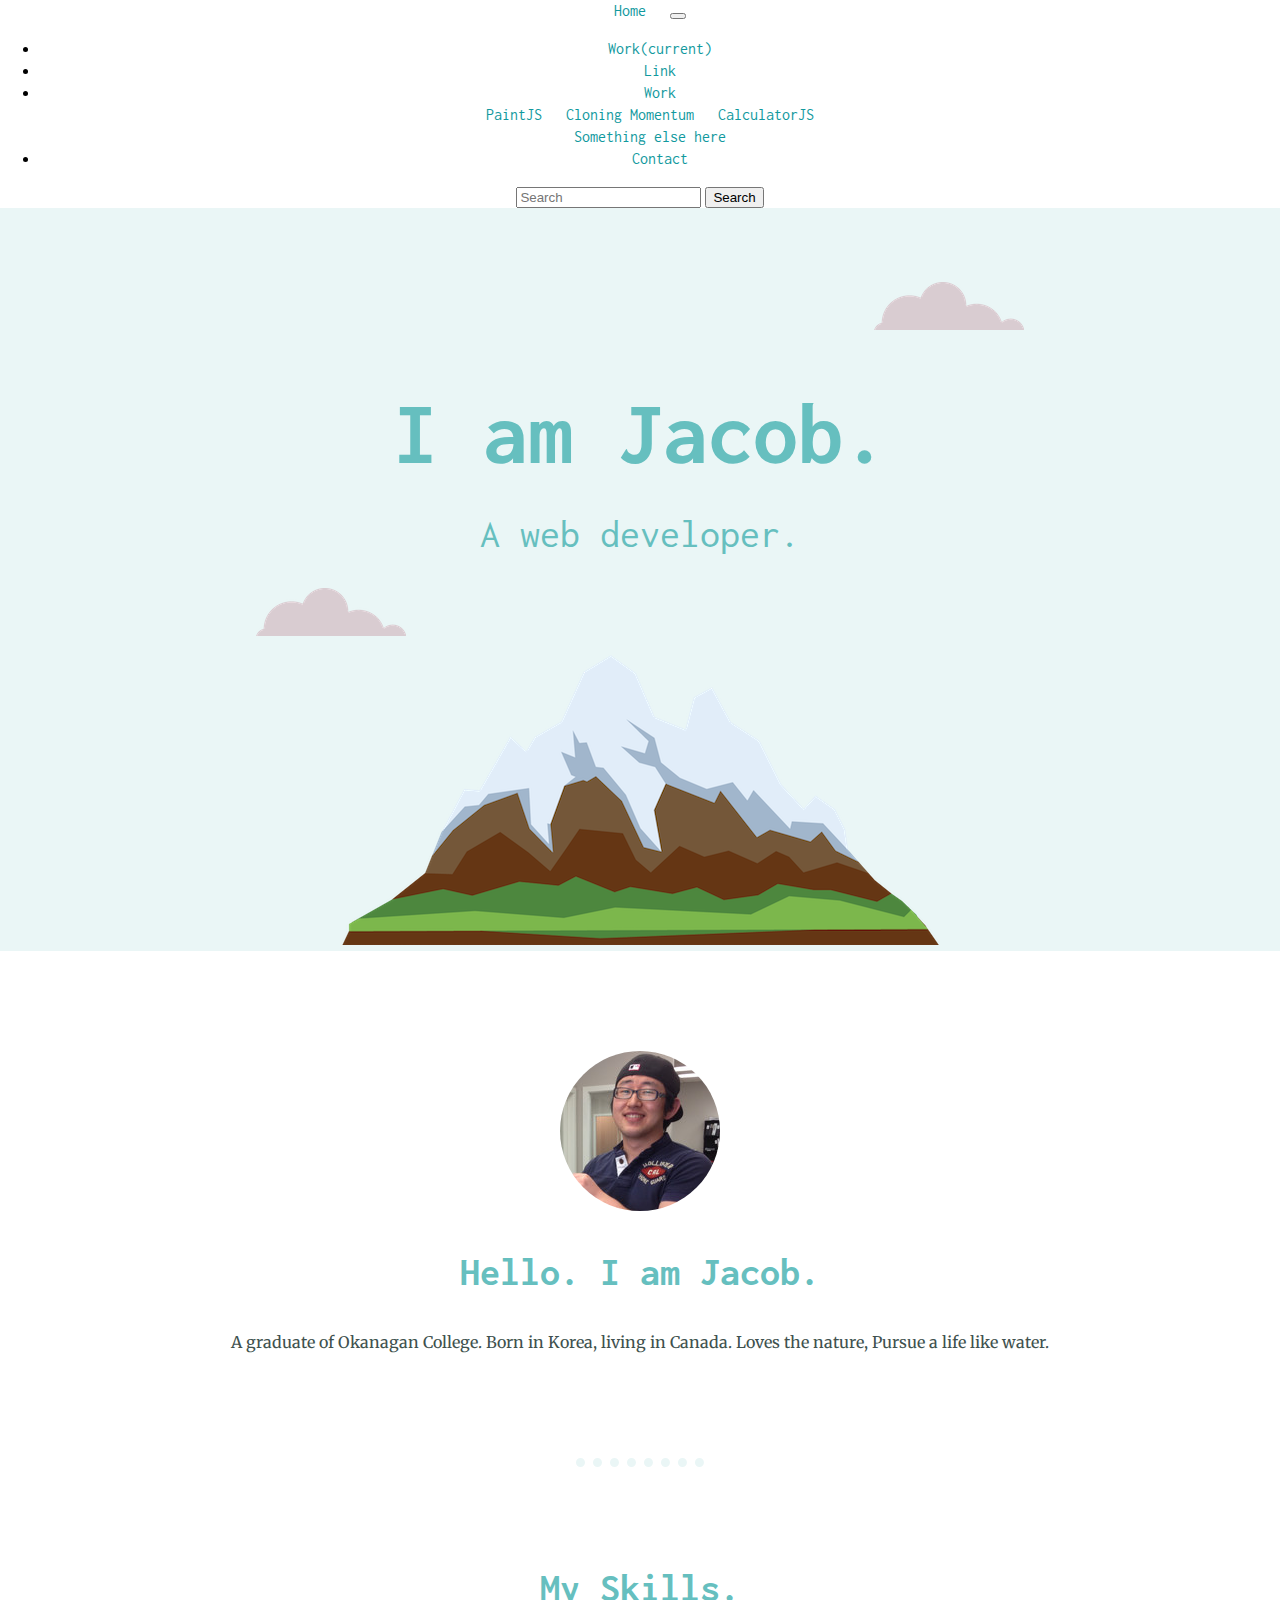
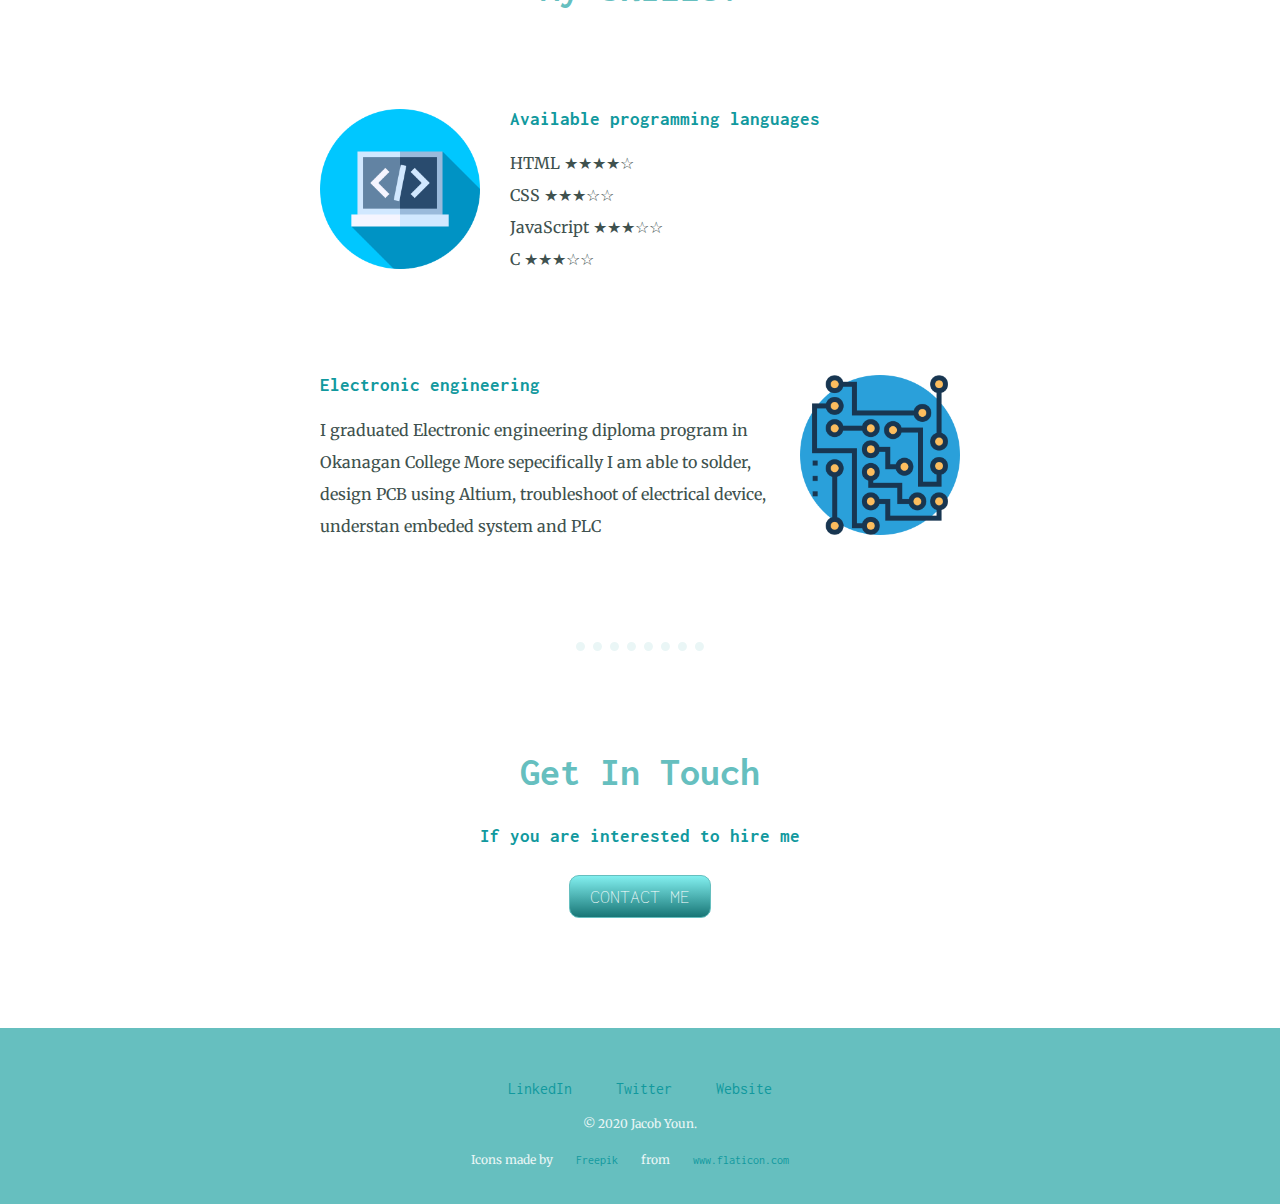
<file: index.html>
<!DOCTYPE html>
<html lang="en">
<head>
  <meta charset="UTF-8">
  <title>Jacob Youn</title>
  <link rel="icon" href="favicon.ico">
  <link href="https://fonts.googleapis.com/css2?family=Inconsolata&family=Merriweather:wght@300&family=Nunito:wght@300&display=swap" rel="stylesheet">
  <link rel="stylesheet" href="https://stackpath.bootstrapcdn.com/bootstrap/4.5.0/css/bootstrap.min.css" integrity="sha384-9aIt2nRpC12Uk9gS9baDl411NQApFmC26EwAOH8WgZl5MYYxFfc+NcPb1dKGj7Sk" crossorigin="anonymous">
  <link rel="stylesheet" href="css\styles.css">
</head>
<body>
  <nav class="navbar navbar-expand-lg fixed-top navbar-light bg-light">
  <a class="navbar-brand" href="#">Home</a>
  <button class="navbar-toggler" type="button" data-toggle="collapse" data-target="#navbarSupportedContent" aria-controls="navbarSupportedContent" aria-expanded="false" aria-label="Toggle navigation">
    <span class="navbar-toggler-icon"></span>
  </button>

  <div class="collapse navbar-collapse" id="navbarSupportedContent">
    <ul class="navbar-nav mr-auto">
      <li class="nav-item active">
        <a class="nav-link" href="#">Work<span class="sr-only">(current)</span></a>
      </li>
      <li class="nav-item">
        <a class="nav-link" href="#">Link</a>
      </li>
      <li class="nav-item dropdown">
        <a class="nav-link dropdown-toggle" href="" id="navbarDropdown" role="button" data-toggle="dropdown" aria-haspopup="true" aria-expanded="false">
          Work
        </a>
        <div class="dropdown-menu" aria-labelledby="navbarDropdownMenuLink">
          <a class="dropdown-item" href="paintJS/index.html" style="margin-left: 0px">PaintJS</a>
          <a class="dropdown-item" href="practiceJS/index.html" style="margin-left: 0px">Cloning Momentum</a>
          <a class="dropdown-item" href="calculator/index.html" style="margin-left: 0px">CalculatorJS</a>
          <div class="dropdown-divider"></div>
          <a class="dropdown-item" href="#" style="margin-left: 0px">Something else here</a>
        </div>
      </li>
      <li class="nav-item">
        <a class="nav-link disabled" href="#" tabindex="-1" aria-disabled="true">Contact</a>
      </li>
    </ul>
    <form class="form-inline my-2 my-lg-0">
      <input class="form-control mr-sm-2" type="search" placeholder="Search" aria-label="Search">
      <button class="btn btn-outline-success my-2 my-sm-0" type="submit">Search</button>
    </form>
  </div>
</nav>
  <div class="top-container">
    <img class="top-cloud" src="images/cloud.png" alt="cloud-img">
    <h1>I am Jacob.</h1>
    <h2 class = "whoAmI">A web developer.</h2>
    <img class="bottom-cloud" src="images/cloud.png" alt="cloud-img">
    <img src="images/mountain.png" alt="mountain-img">
  </div>
  <div class="middle-container">
    <div class="profile">
      <img src="images/jacobYounCropped.png" alt="profile-image">
      <h2>Hello. I am Jacob.</h2>
      <p>A graduate of Okanagan College. Born in Korea, living in Canada. Loves the nature, Pursue a life like water.</p>
    </div>
    <hr>
    <div class="skills">
      <h2>My Skills.</h2>
      <div class="skill-row">
        <img class="first-skill" src="images/code.png" alt="code-img">
        <h3>Available programming languages</h3>
        <p>HTML	★★★★☆<br>CSS	★★★☆☆<br>JavaScript	★★★☆☆ <br>C	★★★☆☆</p>
      </div>
      <div class="skill-row">
        <img class="second-skill" src="images/circuit.png" alt="circuit-img">
        <h3>Electronic engineering</h3>
        <p>I graduated Electronic engineering diploma program in Okanagan College
        More sepecifically I am able to solder, design PCB using Altium, troubleshoot of electrical device, understan embeded system and PLC</p>
      </div>
    </div>
    <hr>
    <div class="contact-me">
      <h2>Get In Touch</h2>
      <h3>If you are interested to hire me</h3>
      <a href="mailto:jaftercob@gmail.com" class="BUTTON_IWD">CONTACT ME</a>
    </div>
  </div>
  <div class="bottom-container">
    <a class="footer-link" href="https://www.linkedin.com/">LinkedIn</a>
    <a class="footer-link" href="https://twitter.com/">Twitter</a>
    <a class="footer-link" href="https://www.appbrewery.co/">Website</a>
    <div class="copyright">
      <p>© 2020 Jacob Youn.</p>
      <p>Icons made by <a href="https://www.flaticon.com/authors/freepik" title="Freepik">Freepik</a> from <a href="https://www.flaticon.com/" title="Flaticon"> www.flaticon.com</a></p>
    </div>
  </div>
  <script src="https://code.jquery.com/jquery-3.5.1.slim.min.js" integrity="sha384-DfXdz2htPH0lsSSs5nCTpuj/zy4C+OGpamoFVy38MVBnE+IbbVYUew+OrCXaRkfj" crossorigin="anonymous"></script>
<script src="https://cdn.jsdelivr.net/npm/popper.js@1.16.0/dist/umd/popper.min.js" integrity="sha384-Q6E9RHvbIyZFJoft+2mJbHaEWldlvI9IOYy5n3zV9zzTtmI3UksdQRVvoxMfooAo" crossorigin="anonymous"></script>
<script src="https://stackpath.bootstrapcdn.com/bootstrap/4.5.0/js/bootstrap.min.js" integrity="sha384-OgVRvuATP1z7JjHLkuOU7Xw704+h835Lr+6QL9UvYjZE3Ipu6Tp75j7Bh/kR0JKI" crossorigin="anonymous"></script>
</body>
</html>
</file>
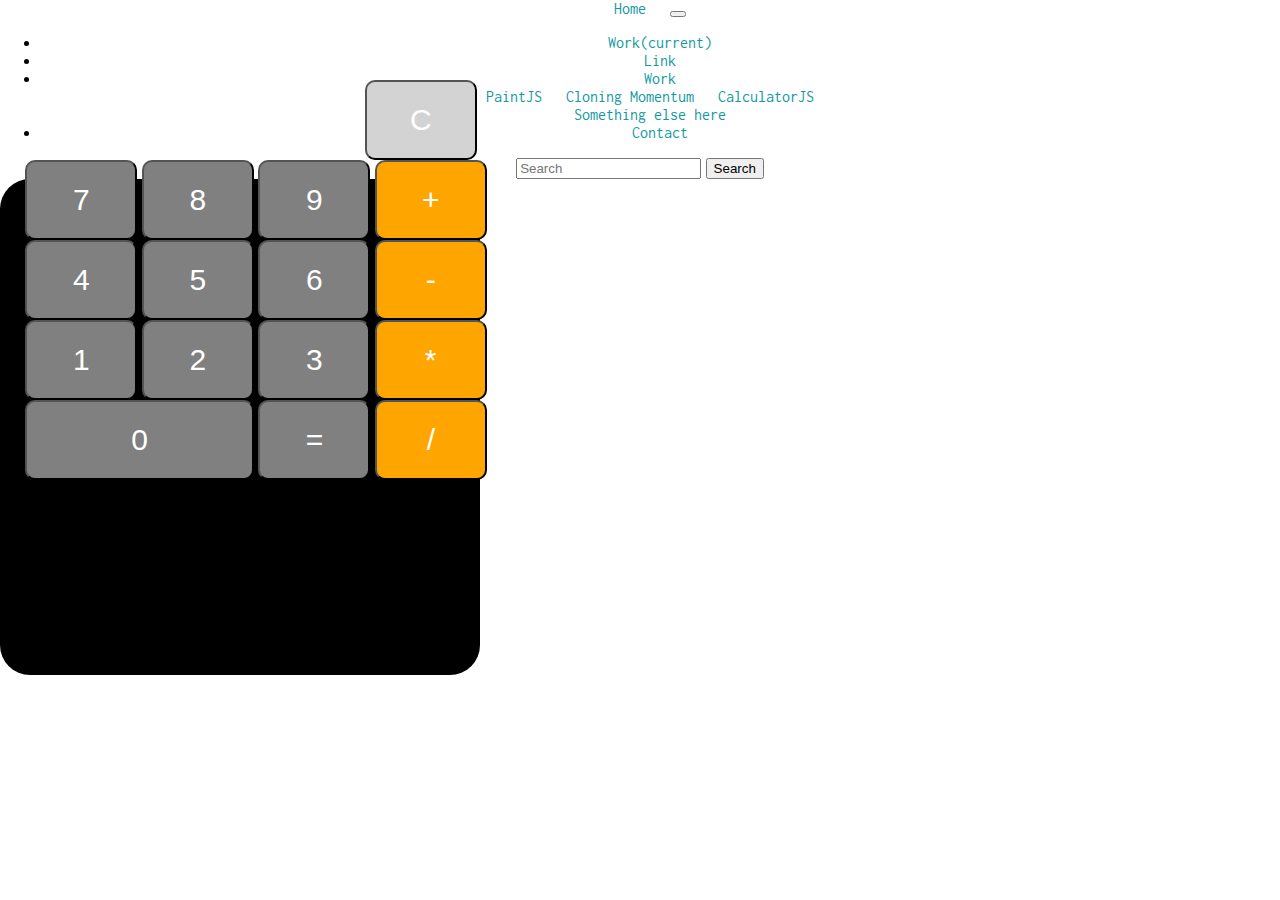
<file: calculator/index.html>
<!DOCTYPE html>
<html>

<head>
  <title>Parcel Sandbox</title>
  <meta charset="UTF-8" />
  <link rel="icon" href="../favicon.ico">
  <link href="https://fonts.googleapis.com/css2?family=Inconsolata&family=Merriweather:wght@300&family=Nunito:wght@300&display=swap" rel="stylesheet">
  <link rel="stylesheet" href="https://stackpath.bootstrapcdn.com/bootstrap/4.5.0/css/bootstrap.min.css" integrity="sha384-9aIt2nRpC12Uk9gS9baDl411NQApFmC26EwAOH8WgZl5MYYxFfc+NcPb1dKGj7Sk" crossorigin="anonymous">
  <link rel="stylesheet" href="../css/styles.css">
  <link rel="stylesheet" href="src/styles.css">
</head>

<body>
  <nav class="navbar navbar-expand-lg fixed-top navbar-light bg-light">
    <a class="navbar-brand" href="../index.html">Home</a>
    <button class="navbar-toggler" type="button" data-toggle="collapse" data-target="#navbarSupportedContent" aria-controls="navbarSupportedContent" aria-expanded="false" aria-label="Toggle navigation">
      <span class="navbar-toggler-icon"></span>
    </button>

    <div class="collapse navbar-collapse" id="navbarSupportedContent">
      <ul class="navbar-nav mr-auto">
        <li class="nav-item active">
          <a class="nav-link" href="#">Work<span class="sr-only">(current)</span></a>
        </li>
        <li class="nav-item">
          <a class="nav-link" href="#">Link</a>
        </li>
        <li class="nav-item dropdown">
          <a class="nav-link dropdown-toggle" href="" id="navbarDropdown" role="button" data-toggle="dropdown" aria-haspopup="true" aria-expanded="false">
            Work
          </a>
          <div class="dropdown-menu" aria-labelledby="navbarDropdownMenuLink">
            <a class="dropdown-item" href="paintJS/index.html" style="margin-left: 0px">PaintJS</a>
            <a class="dropdown-item" href="practiceJS/index.html" style="margin-left: 0px">Cloning Momentum</a>
            <a class="dropdown-item" href="calculator/index.html" style="margin-left: 0px">CalculatorJS</a>
            <div class="dropdown-divider"></div>
            <a class="dropdown-item" href="#" style="margin-left: 0px">Something else here</a>
          </div>
        </li>
        <li class="nav-item">
          <a class="nav-link disabled" href="#" tabindex="-1" aria-disabled="true">Contact</a>
        </li>
      </ul>
      <form class="form-inline my-2 my-lg-0">
        <input class="form-control mr-sm-2" type="search" placeholder="Search" aria-label="Search">
        <button class="btn btn-outline-success my-2 my-sm-0" type="submit">Search</button>
      </form>
    </div>
  </nav>
  <div class="js-calculator calculator">
    <h2>Made by Jacob</h2>
    <div class="top-line">
      <h1 class="js-display display">0</h1>
      <input class="button lightGreyButton" type="button" data-action="clear" value="C">
    </div>
    <div class="buttons">
      <input class="button greyButton" type="button" value=7>
      <input class="button greyButton" type="button" value=8>
      <input class="button greyButton" type="button" value=9>
      <input class="button orangeButton" type="button" data-action="add" value="+">
      <input class="button greyButton" type="button" value=4>
      <input class="button greyButton" type="button" value=5>
      <input class="button greyButton" type="button" value=6>
      <input class="button orangeButton" type="button" data-action="subtract" value=->
      <input class="button greyButton" type="button" value=1>
      <input class="button greyButton" type="button" value=2>
      <input class="button greyButton" type="button" value=3>
      <input class="button orangeButton" type="button" data-action="multiply" value="*">
      <input class="button greyButtonDouble" type="button" value=0>
      <input class="button greyButton" type="button" data-action="calculate" value="=">
      <input class="button orangeButton" type="button" data-action="divide" value="/">
    </div>
  </div>
  <script src="src/index.js"></script>
</body>

</html>
</file>
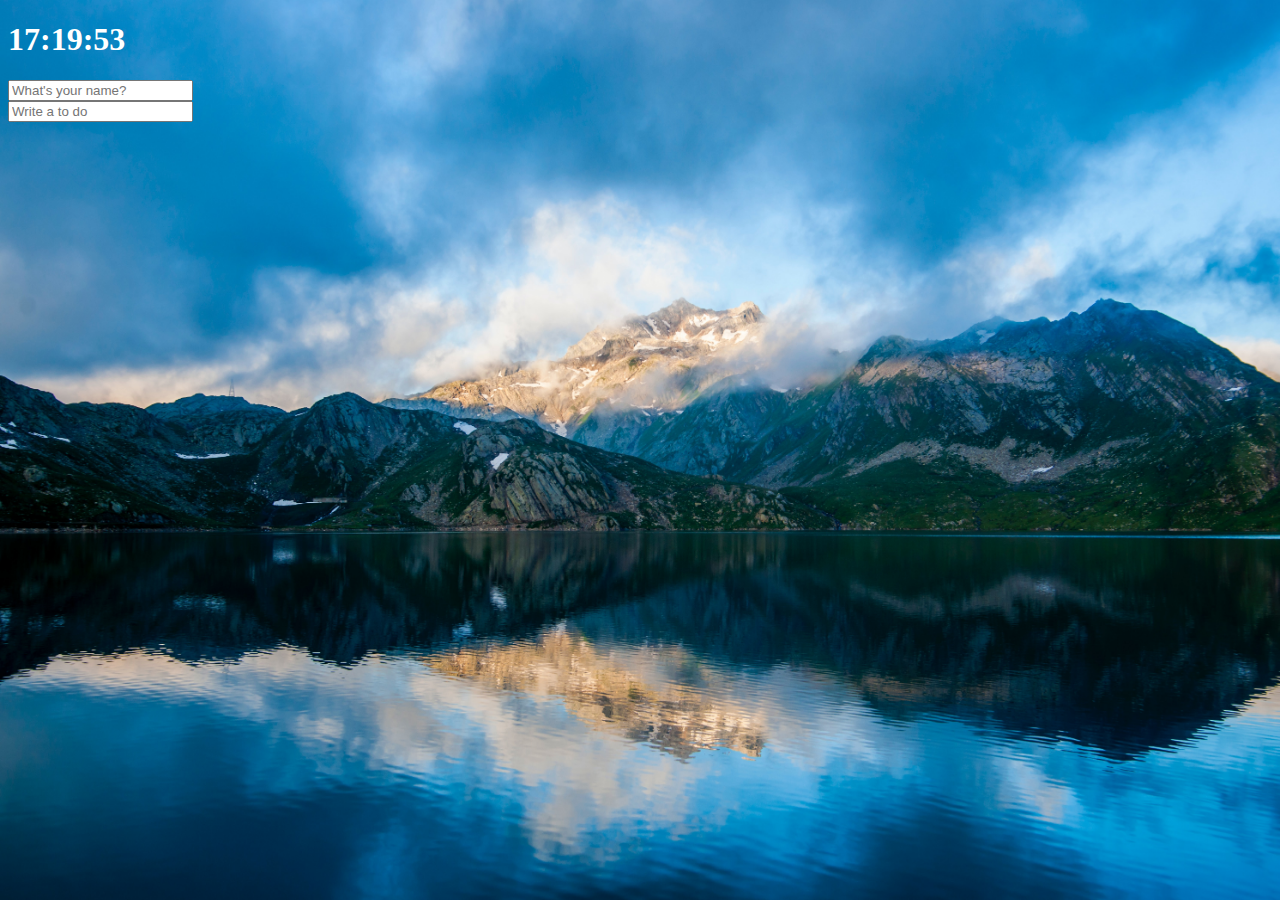
<file: practiceJS/index.html>
<!DOCTYPE html>
<html>
  <head>
    <title>Something</title>
    <meta charset="utf-8" />
    <link rel="stylesheet" href="index.css" />
  </head>
  <body>
    <div class="js-clock">
      <h1>00:00</h1>
    </div>
    <form class="js-form form">
      <input type="text" placeholder = "What's your name?"/>
    </form>
    <h4 class="js-greetings greetings"></h4>
    <form class="js-toDoForm">
      <input type="text" placeholder="Write a to do" />
    </form>
    <ul class="js-toDoList">
    </ul>
    <span class="js-weather"></span>
    <script src="clock.js"></script>
    <script src="greetings.js"></script>
    <script src="todo.js"></script>
    <script src="bg.js"></script>
    <script src="weather.js"></script>
  </body>
</html>
</file>
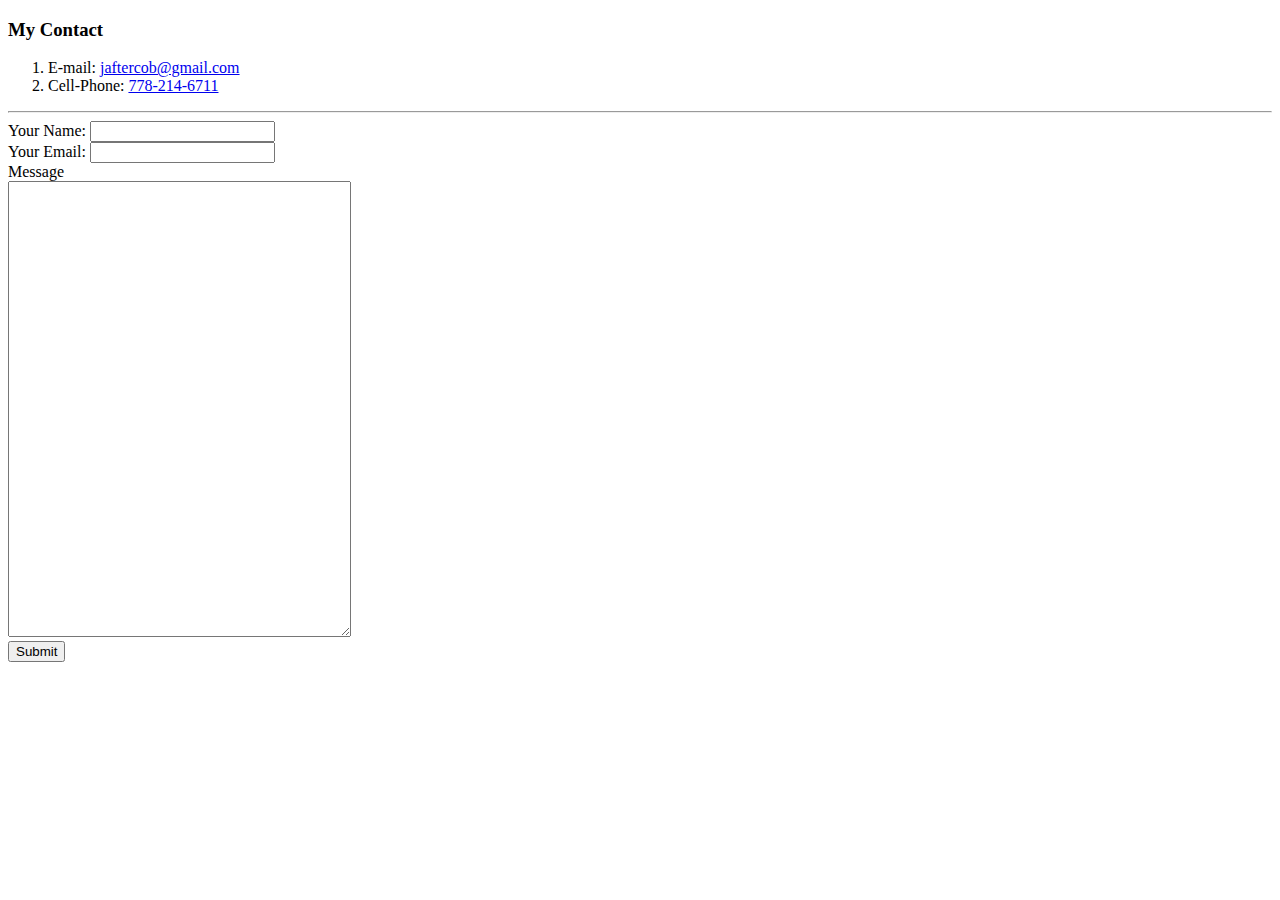
<file: contact.html>
<!DOCTYPE html>
<html lang="en">
<head>
  <meta charset="UTF-8">
  <title>My Contact</title>
</head>
<body>
  <h3>My Contact</h3>
  <ol>
    <li>E-mail: <a href="mailto:jaftercob@gmail.com">jaftercob@gmail.com</a></li>
    <li>Cell-Phone: <a href="tel:17782146711">778-214-6711</a></li>
  </ol>
  <hr>
  <form action="mailto:jaftercob@gmail.com" method="post" enctype="text/plain">
    <label>Your Name: </label>
    <input type="text" name="yourName"><br>
    <label>Your Email: </label>
    <input type="email" name="yourEmail"><br>
    <label>Message</label><br>
    <textarea name="Message" rows="30" cols="40"></textarea><br>
    <input type="submit">
  </form>
</body>
</html>
</file>
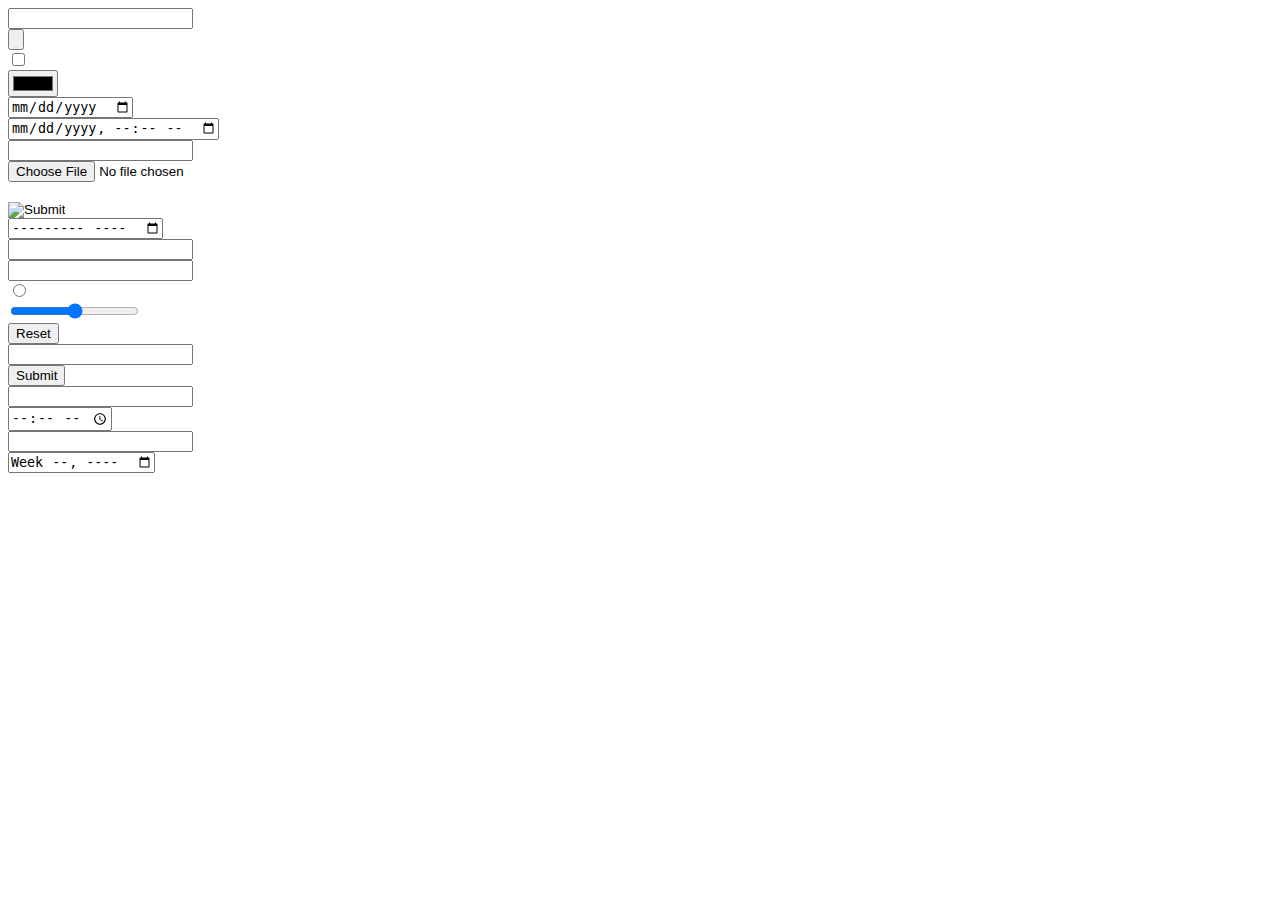
<file: input.html>
<!DOCTYPE html>
<html lang="en">
<head>
  <meta charset="UTF-8">
  <title>Practicing types of input</title>
</head>
<body>
  <form>
    <input type="text"><br>
    <input type="button"><br>
    <input type="checkbox"><br>
    <input type="color"><br>
    <input type="date"><br>
    <input type="datetime-local"><br>
    <input type="email"><br>
    <input type="file"><br>
    <input type="hidden"><br>
    <input type="image"><br>
    <input type="month"><br>
    <input type="number"><br>
    <input type="password"><br>
    <input type="radio"><br>
    <input type="range"><br>
    <input type="reset"><br>
    <input type="search"><br>
    <input type="submit"><br>
    <input type="tel"><br>
    <input type="time"><br>
    <input type="url"><br>
    <input type="week"><br>
  </form>
</body>
</html>
</file>
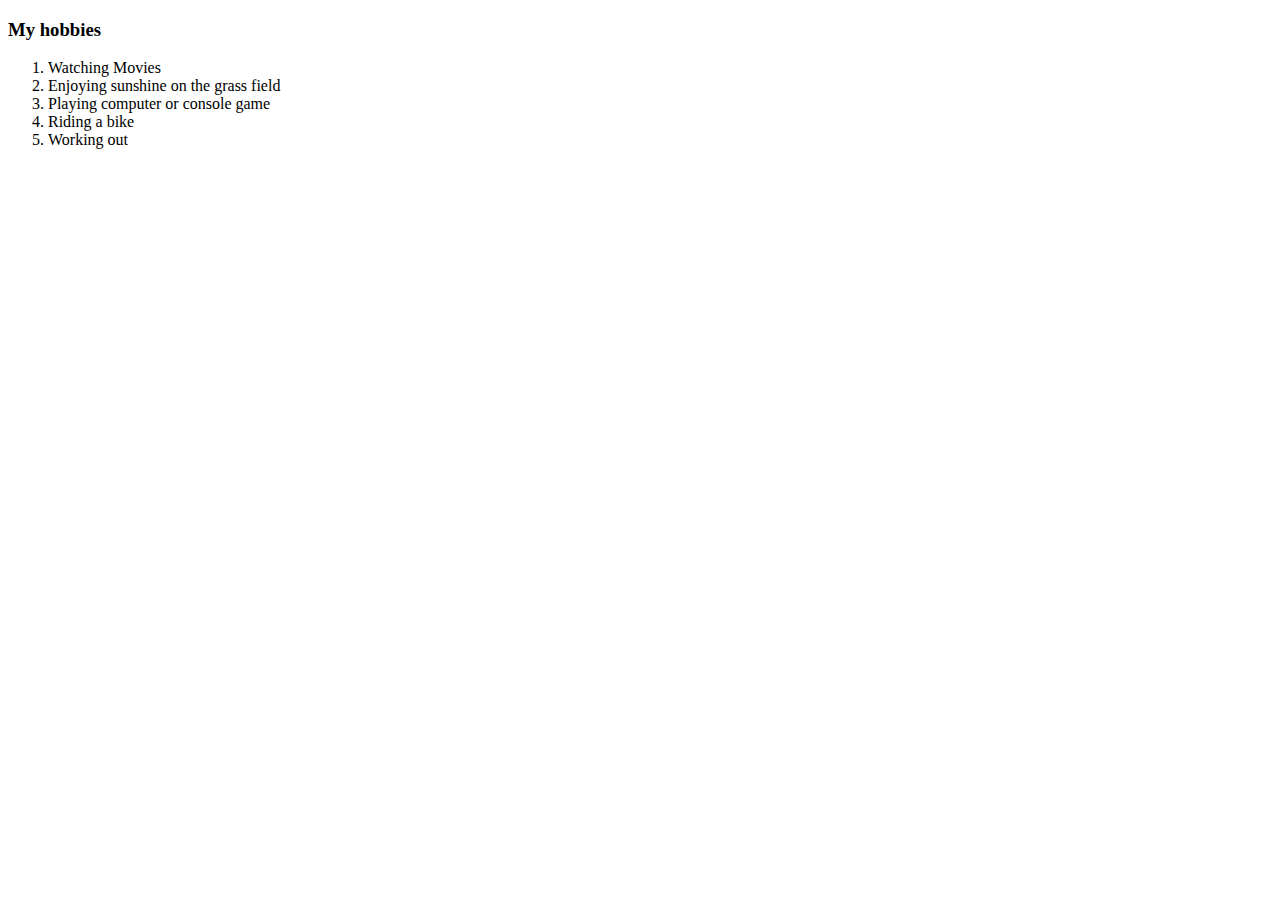
<file: myHobbies.html>
<!DOCTYPE html>
<html lang="en">
<head>
  <meta charset="UTF-8">
  <title>My Hobbies</title>
</head>
<body>
  <h3>My hobbies</h3>
  <ol>
    <li>Watching Movies</li>
    <li>Enjoying sunshine on the grass field</li>
    <li>Playing computer or console game</li>
    <li>Riding a bike</li>
    <li>Working out</li>
  </ol>
</body>
</html>
</file>
<file: css/styles.css>
/**********************Tag Selector************/
a {
  color: #11999E;
  font-family: 'Inconsolata', monospace;
  margin: 10px 20px;
  text-decoration: none;
}

a:hover {
  color: #eaf6f6;
}

body {
  text-align: center;
  margin: 0 0 0;
  font-family: 'Nunito', sans-serif;
}

h1 {
  color: #66BFBF;
  font-size: 5.625rem;
  margin: 50px auto 0;
  font-family: 'Inconsolata', monospace;
}

h2 {
  color: #66BFBF;
  font-size: 2.5rem;
  font-family: 'Inconsolata', monospace;
}

h3 {
  color: #11999E;
  font-family: 'Inconsolata', monospace;
}

hr {
  width: 10%;
  border: dotted #EAF6F6;
  border-bottom: none;
  border-right: none;
  border-left: none;
  border-width: 0.6rem;
  margin: 100px auto;
  clear: both;
}

p {
  font-family: 'Merriweather', serif;
  color: #40514E;
  line-height: 2;
}

/**********************CLASS SELECTOR***********/
.top-container {
  background-color: #EAF6F6;
  margin: 0 0 0;
  position: relative;
  padding-top: 10%;
}

.bottom-container {
  margin-top: 100px;
  background-color: #66BFBF;
  padding: 50px 0 20px;
}

.top-cloud {
  position: absolute;
  top: 10%;
  right: 20%;
}

.bottom-cloud {
  position: absolute;
  left: 20%;
}

.profile {
  padding-top: 100px;
}

.whoAmI {
  font-weight: normal;
}

.skill-row {
  width: 50%;
  margin: 100px auto 0;
  text-align: left;
}

.first-skill {
  margin-right: 30px;
  float: left;
  width: 25%;
}

.second-skill {
  margin-left: 30px;
  float: right;
  width: 25%;
  margin-bottom: 100px;
}

.copyright p {
  color: #EAF6F6;
  font-size: 0.75rem;
}

.BUTTON_IWD {
  padding: 10px 20px;
  background: #82EFEF;
  background-image: -webkit-linear-gradient(top, #82EFEF, #187676);
  background-image: -moz-linear-gradient(top, #82EFEF, #187676);
  background-image: -ms-linear-gradient(top, #82EFEF, #187676);
  background-image: -o-linear-gradient(top, #82EFEF, #187676);
  background-image: linear-gradient(to bottom, #82EFEF, #187676);
  border-radius: 10px;
  color: #FFFFFF;
  font-family: 'Inconsolata', monospace;
  font-size: 20px;
  font-weight: 100;
  border: solid #66bfbf 1px;
  text-decoration: none;
  display: inline-block;
  cursor: pointer;
  text-align: center;
}

.BUTTON_IWD:hover {
  border: solid #337FED 1px;
  background: #71C9C9;
  background-image: -webkit-linear-gradient(top, #71C9C9, #135C5C);
  background-image: -moz-linear-gradient(top, #71C9C9, #135C5C);
  background-image: -ms-linear-gradient(top, #71C9C9, #135C5C);
  background-image: -o-linear-gradient(top, #71C9C9, #135C5C);
  background-image: linear-gradient(to bottom, #71C9C9, #135C5C);
  -webkit-border-radius: 20px;
  -moz-border-radius: 20px;
  border-radius: 10px;
  text-decoration: none;
}
</file>
<file: calculator/src/styles.css>
body {
  font-family: sans-serif;
}

h1 {
  text-align: right;
  font-size: 45px;
  color: white;
  position: absolute;
  left: 1rem;
  top: 4rem;
  height: 4rem;
  width: 20rem;
  display: inline-block;
}

h2 {
  color: white;
  position: absolute;
  margin-left: 1rem;
  left: 1rem;
  top: 1rem;
  
}

.calculator {
  background-color: black;
  width: 30rem;
  height: 31rem;
  border-radius: 30px;
}

.button {
  color: white;
  display: inline-block;
  width: 7rem;
  height: 5rem;
  border-radius: 10px;
  font-size: 30px;
}

.button:hover {
  cursor: pointer;
}

.button:active {
  opacity: 0.8;
}

.buttons {
  position: absolute;
  left: 1rem;
  top: 10rem;
  width: 30rem;
}

.greyButton {
  background-color: grey;
}

.greyButtonDouble {
  background-color: grey;
  width: 14.3rem;
}

.lightGreyButton {
  background-color: lightgrey;
  position: absolute;
  left: 22.8rem;
  top: 5rem;
}

.orangeButton {
  background-color: orange;
}

.display {
  width: 20rem;
}
</file>
<file: practiceJS/index.css>
body{
  background-color:antiquewhite
}

h1 {
  color:white;
  transition: color 0.5s ease-in-out;
}

.clicked {
  color:rgb(34, 166, 179);
}

.btn {
  cursor: pointer;
}

.form, .greetings {
  display: none;
}

.showing {
  display: block;
}

@keyframes fadeIn {
  from{
    opacity: 0;
  }
  to {
    opacity: 1;
  }
}

.bgImage {
  position: absolute;
  top: 0;
  left: 0;
  width: 100%;
  height: 100%;
  z-index: -1;
  animation: fadeIn 0.5s linear;
}
</file>
